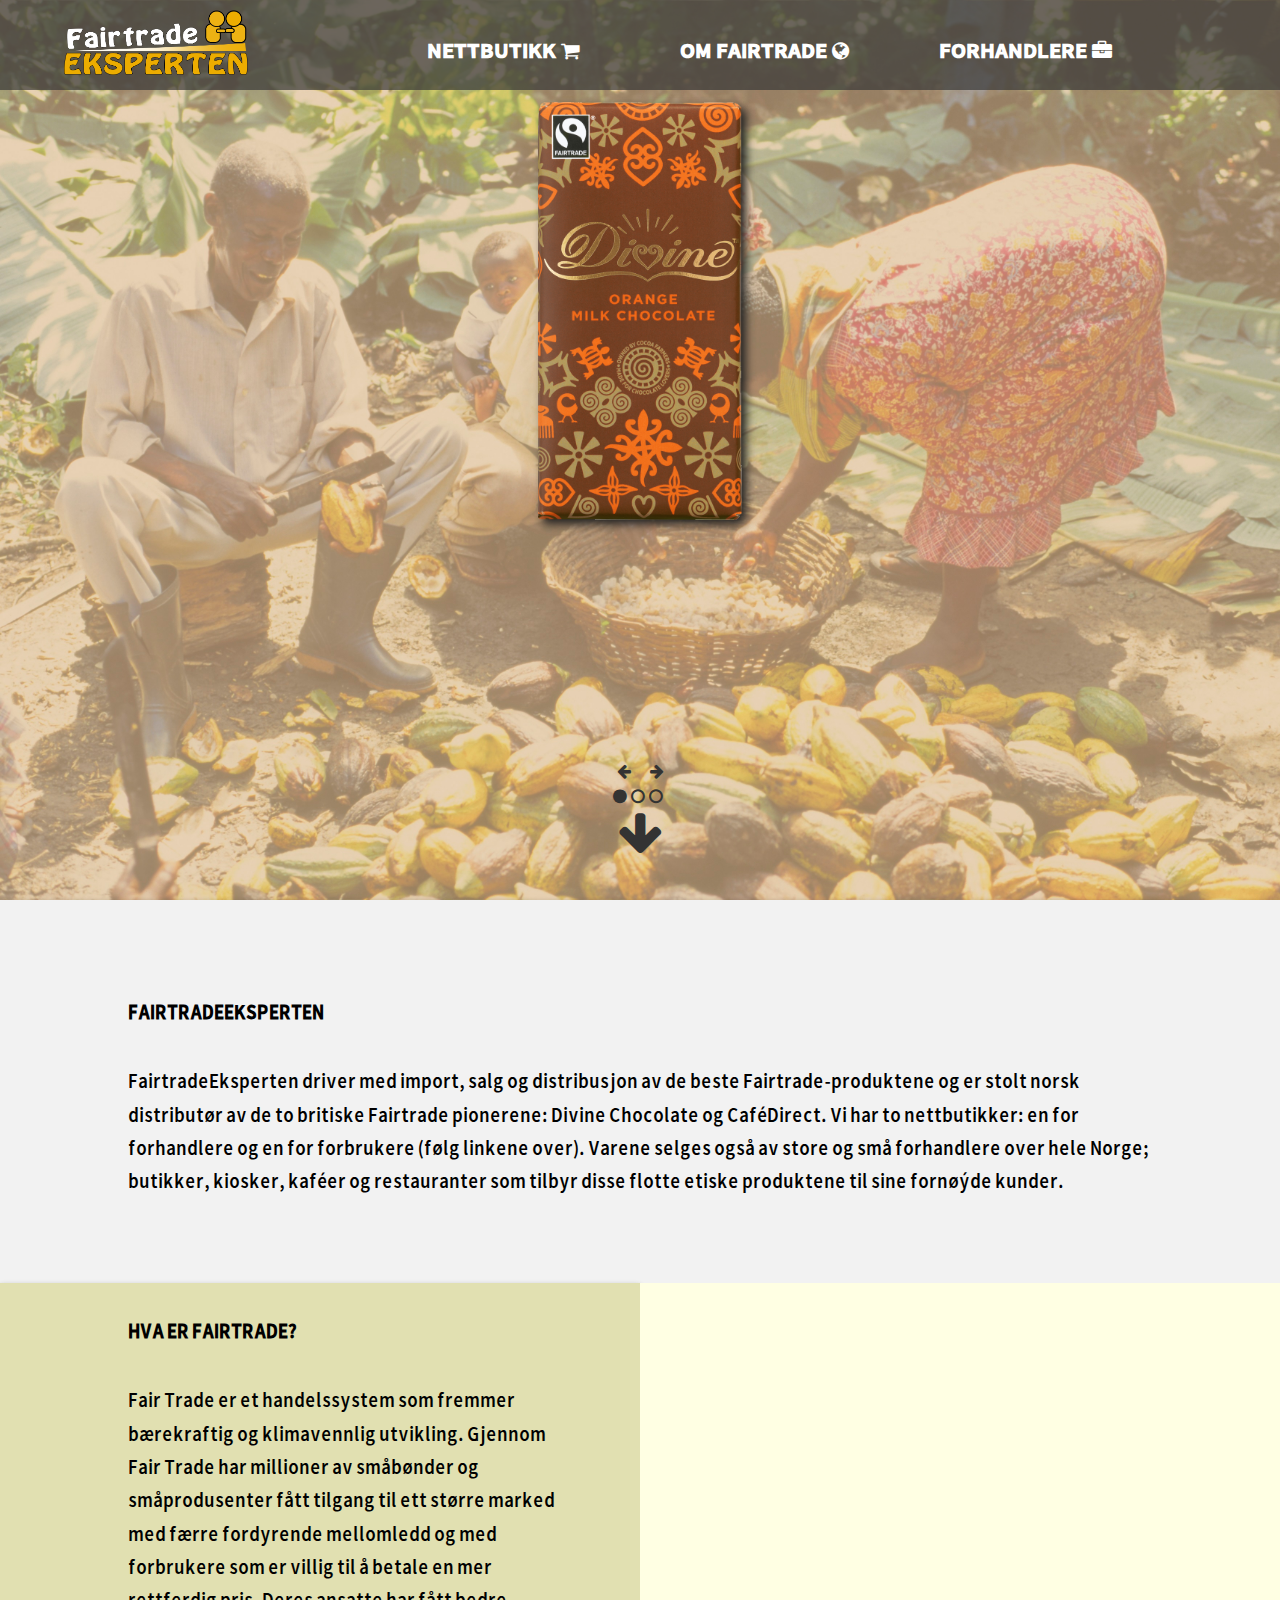
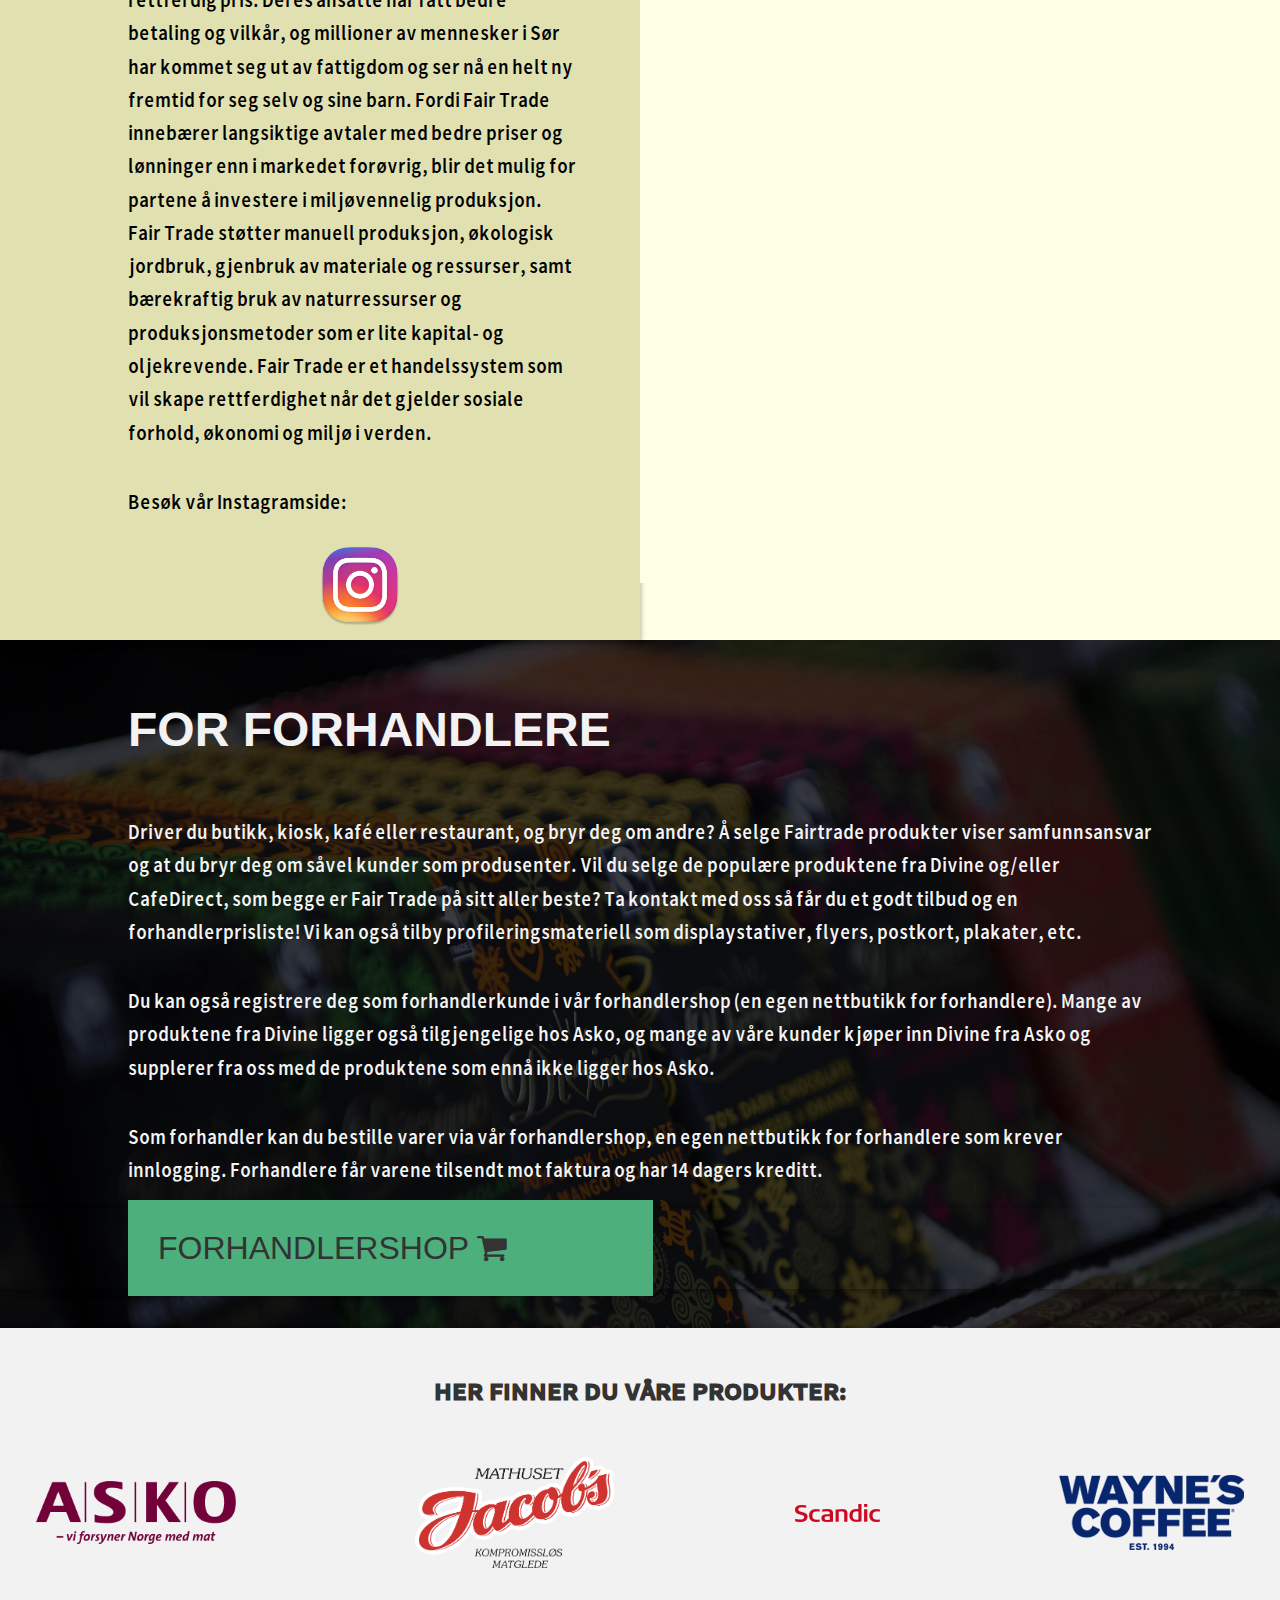
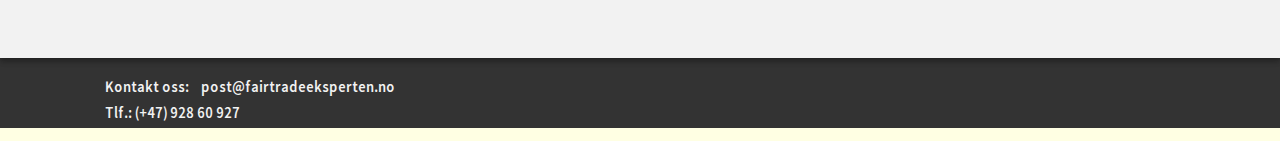
<file: Work IP/velkomstside.html>
<!DOCTYPE html>

<head lang="NO">
    <meta charset="utf-8">
    <title>Fairtradeeksperten</title>

    <link rel="stylesheet" href="velkomstside.css">
    <link rel="stylesheet" href="animate.css">
    <link rel="stylesheet" href="font-awesome-4.7.0/css/font-awesome.min.css">
    <script src="jquery-3.2.1.min.js"></script>
    <meta name="viewport" content="width=device-width, initial-scale=1.0">

    <script src="script.js">
    </script>




</head>


<body>
    <div id="navbarButton">
        <span> <!-- vises bare på mobil -->
			<i class="fa fa-bars"></i><img src="../Bilder/1fairtradeeksperten.png" alt="Fairtradeekspertens logo" >
		</span>
    </div>

    <nav>


        <div class="hiddenOnPhone" id="mobilNavbar">
            <div class="Navbar">
                <ul>
                    <li class="Logo"><img src="../Bilder/1fairtradeeksperten.png" alt="Fairtradeekspertens logo" id="fairtradelogo">
                    </li>
                    <li class="Link"><a target="_blank" href="http://shop.friendsfairtrade.no/Shop/List/Bestselgere/73/1">NETTBUTIKK <i class="fa fa-shopping-cart" aria-hidden="true"></i></a>
                    </li>
                    <li class="Link"><a href="#rightContent">OM FAIRTRADE <i class="fa fa-globe" aria-hidden="true"></i></a>
                    </li>
                    <li class="Link"><a href="#forhandlere">FORHANDLERE <i class="fa fa-briefcase" aria-hidden="true"></i></a>
                    </li>
                </ul>
            </div>
        </div>
    </nav>


    <div id="content">
        <div id="buttons">
            <i class="fa fa-arrow-left" id="leftButton"></i><span style="display:inline-block; width:15px;"></span>
            <i class="fa fa-arrow-right" id="rightButton"></i>
            <div id="sirkelselektor"></div>
            <i class="fa fa-arrow-down" aria-hidden="true" id="pil"></i>
        </div>


        <img src="../Bilder/oragemilkchocolate.png" class="animated fadeInLeft" id="forsideBilde" alt="Divine Orange Milk Chocolate">


    </div>

    <div id="side1">
        <h2>
			FAIRTRADEEKSPERTEN
		</h2>

        <p>
            FairtradeEksperten driver med import, salg og distribusjon av de beste Fairtrade-produktene og er stolt norsk distributør av de to britiske Fairtrade pionerene: Divine Chocolate og CaféDirect. Vi har to nettbutikker: en for forhandlere og en for forbrukere (følg linkene over). Varene selges også av store og små forhandlere over hele Norge; butikker, kiosker, kaféer og restauranter som tilbyr disse flotte etiske produktene til sine fornøýde kunder.
        </p>

    </div>

    <div id="contentContainer">
        <div id="leftContent">
            <h2>
			HVA ER FAIRTRADE?
			</h2>

            <p>
                Fair Trade er et handelssystem som fremmer bærekraftig og klimavennlig utvikling. Gjennom Fair Trade har millioner av småbønder og småprodusenter fått tilgang til ett større marked med færre fordyrende mellomledd og med forbrukere som er villig til å betale en mer rettferdig pris. Deres ansatte har fått bedre betaling og vilkår, og millioner av mennesker i Sør har kommet seg ut av fattigdom og ser nå en helt ny fremtid for seg selv og sine barn. Fordi Fair Trade innebærer langsiktige avtaler med bedre priser og lønninger enn i markedet forøvrig, blir det mulig for partene å investere i miljøvennelig produksjon. Fair Trade støtter manuell produksjon, økologisk jordbruk, gjenbruk av materiale og ressurser, samt bærekraftig bruk av naturressurser og produksjonsmetoder som er lite kapital- og oljekrevende. Fair Trade er et handelssystem som vil skape rettferdighet når det gjelder sosiale forhold, økonomi og miljø i verden.
            </p>
            <p>Besøk vår Instagramside:</p>
            <a href="https://www.instagram.com/fairtradeeksperten/"><img src="../Bilder/instagram.png" alt="Besøk oss på instagram" id="instagram">
            </a>
        </div>

        <div id="rightContent">

            <!-- facebook! -->
            <div id="fbframe">
                <iframe src="https://www.facebook.com/plugins/page.php?href=https%3A%2F%2Fwww.facebook.com%2FFairtradeEksperten%2F&tabs=timeline&width=500&height=700&small_header=false&adapt_container_width=true&hide_cover=false&show_facepile=true&appId=132579716841917" width="500" height="600" style="border:none;overflow:hidden" scrolling="no" frameborder="0" allowTransparency="true"></iframe>
                <!-- facebook slutt -->

            </div>
		</div>
    </div>

        <div id="forhandlere">
            <h1>FOR FORHANDLERE</h1>
			<p>Driver du butikk, kiosk, kafé eller restaurant, og bryr deg om andre? Å selge Fairtrade produkter viser samfunnsansvar og at du bryr deg om såvel kunder som produsenter.
			
			Vil du selge de populære produktene fra Divine og/eller CafeDirect, som begge er Fair Trade på sitt aller beste? Ta kontakt med oss så får du et godt tilbud og en forhandlerprisliste! Vi kan også tilby profileringsmateriell som displaystativer, flyers, postkort, plakater, etc.
			</p>
			<p>
			Du kan også registrere deg som forhandlerkunde i vår forhandlershop (en egen nettbutikk for forhandlere).
			Mange av produktene fra Divine ligger også tilgjengelige hos Asko, og mange av våre kunder kjøper inn Divine fra Asko og supplerer fra oss med de produktene som ennå ikke ligger hos Asko.
			</p>
			<p>Som forhandler kan du bestille varer via vår forhandlershop, en egen nettbutikk for forhandlere som krever innlogging.
			Forhandlere får varene tilsendt mot faktura og har 14 dagers kreditt.</p>
			
			<div id="forhandlerLink">
				<span><a target="_blank" href="https://fftforhandlere.mamutweb.com/Account/Logon?ReturnUrl=%2fShop%2fList">FORHANDLERSHOP <i class="fa fa-shopping-cart" aria-hidden="true"></i></a></span>
			</div>
			
        </div>

        <div id="side3">
            <h2>HER FINNER DU VÅRE PRODUKTER:</h2>
            <div id="kunder">
                <img class="img" src="kunder/asko.png" alt="Asko">
                <img class="img" src="kunder/jacobs.png" alt="Jacobs">
                <img class="img" src="kunder/scandic.png" alt="Scandic">
                <img class="img" src="kunder/waynes.png" alt="Waynes Coffee">
            </div>
        </div>


        <div class="footer">
            <p class="leftFooter">
                &nbsp;Kontakt oss:&nbsp;&nbsp;
                <!-- mellomrom -->
                &nbsp;<a href="mailto:example@tutorialspark.com">post@fairtradeeksperten.no</a>
                <br> &nbsp;Tlf.: (+47) 928 60 927
            </p>



        </div>


</body>
</file>
<file: Work IP/velkomstside.css>
@font-face {
    font-family: FallingSky;
    src: url("fallingskyexbd.otf") format("opentype");
}
@font-face {
    font-family: FallingSkyCondensed;
    src: url("fallingskycond.otf") format("opentype");
}
body {
    margin: 0;
    padding: 0;
	overflow:none;
	background-color:#ffffe3;
	line-height:1.6;
}
#content {
    background-image: url(../Bilder/kuapafarmersbrianmoodylayer.jpg);
    height: 100vh;
    background-size: cover;
    background-color: rgba(255, 255, 255, 0.3);
    box-shadow: 0 3px 6px rgba(0, 0, 0, 0.16), 0 3px 6px rgba(0, 0, 0, 0.23);
}
#content i:hover {
    transform: scale(1.1);
	
}
#forsideBilde {
    margin: 0 auto;
    display: block;
    width: 16%;
    padding-top: 8%;
    -webkit-filter: drop-shadow(5px 5px 5px #222);
    filter: drop-shadow(5px 5px 5px #222);
	
}
#pil {
    font-size:3em;
	text-align:center;
    left: 0;
    right: 0;
    bottom: -1em;
    position: absolute;
    transition: all .2s ease-in-out;
	color: #333333;
}
#pil:hover {
    transform: scale(1.1);
}
#leftContent {
    min-height: 100vh;
    background-color: #E1E0B1;
    float: left;
    width: 50%;
    text-align: left;
    font-family: 'FallingSky', sans-serif;
    box-shadow: 0 3px 6px rgba(0, 0, 0, 0.16), 0 3px 6px rgba(0, 0, 0, 0.23);
    position: relative;
    z-index: 2;
}
#rightContent p,
#leftContent p,
#side1 p, #leftContent h2, #forhandlere p,
#side1 h2 {
    padding-top: 0;
    padding: 0% 10% 0% 10%;
    padding-top: 15px;
    font-family: 'FallingSkyCondensed', sans-serif;
    font-size: 130%;
	
}
#leftContent p, #leftContent h2 {
	padding-left:20%;
	
}
#rightContent {
    float: right;
    width: 50%;
    background-color: #ffffe3;
    min-height: 100vh;
    text-align: center;
    font-family: 'FallingSky', sans-serif;
    position: relative;
    z-index: 2;

}
#instagram {
	max-width:80px;
	padding:1%;
	padding-left:50%;
}
.footer {
    height: 70px;
    width: 100%;
    background-color: #333333;
    display: inline-block;
    color: #f2f2f2;
    font-family: 'FallingSkyCondensed', sans-serif;
    display: block;
    z-index: 1;
    position: relative;
}
.footer a {
    color: #f2f2f2;
    text-decoration: none;
}
a:hover {
    color: #EB7933;
}
.leftFooter {
    float: left;
    padding-left: 8%;
}
#buttons {
    text-align: center;
    bottom: 10%;
    position: absolute;
    width: 100%;
    color: #333333;
	z-index:10;
}
#side1 {
    padding: 5% 0% 5% 0%;
    z-index: 0;
    position: relative;
    background-color: #f2f2f2;
    box-shadow: 0 3px 6px rgba(0, 0, 0, 0.16), 0 3px 6px rgba(0, 0, 0, 0.23);
}
#contentContainer {
    box-shadow: 0 3px 6px rgba(0, 0, 0, 0.16), 0 3px 6px rgba(0, 0, 0, 0.23);
    z-index: 3;
    position: relative;
	height:100%;
}
#side3 {
    width: 100%;
    background-color: #f2f2f2;
    text-align: center;
    padding-bottom: 5%;
    display: inline-block;
    box-shadow: 0 3px 6px rgba(0, 0, 0, 0.16), 0 3px 6px rgba(0, 0, 0, 0.23);
    z-index: 2;
    position: relative;
}
#side3 h2 {
    font-family: 'FallingSky', sans-serif;
    color: #333333;
    padding: 0;
    padding-top: 2%;
}
#kunder {
    text-align: center;
    -webkit-box-align: center;
    -webkit-box-pack: center;
    display: -webkit-box;
}
#fbframe iframe {
    padding-top: 5%;
    position: relative;
    z-index: 2;
}
.img {
    position: relative;
    float: left;
    max-width: 200px;
    padding: 2% 7% 2% 7%;
    transition: all .5s ease-in-out;
}
.img:hover {
    transform: scale(1.5);
}





#navbarButton span {
	display:none; /* skjult på desktop */
	color:#eeeeee;
	padding-top:20px;
	padding-left:20px;
	font-size:300%;
	
}




.Logo img {
    height: 65px;
    float: left;
    padding-left: 5%;
    padding-top: 10px;
}
.Navbar {
    height: auto;
    background-color: rgba(55, 55, 55, 0.7);
    color: black;
    padding: auto;
    width: 100%;
    font-size: 20px;
    text-align: center;
    overflow: hidden;
    font-family: FallingSky;
    font-weight: bold;
    padding-bottom: 15px;
    /* padding-right: 50px; denne gir siden ekstra sidescroll */
    position: absolute;
	z-index:10;

}
.Link {
    display: inline-block;
	
    width:20%;
    min-width: 130px;
    padding-top: 35px;
}
.Navbar a {
    text-decoration: none;
    color: white;
}
.Navbar a:hover {
    color: #EB7933;
}
.Navbar ul {
    list-style: none;
    padding: 0;
    margin: 0;
}
@media screen and (max-width: 850px) {
	.Navbar {
		z-index:10;
		padding-top:100px;
		
	}
    .Navbar li {
        display: block;
        text-align: center;
        margin: auto;
        padding: 5px;
		z-index:10;
		
    }
    .Logo img {
        float: none;
        text-align: center;
        padding: 0;
        padding: 10px;
    }
}

#forhandlere {
	width:100%;
	height:50%;
	z-index:0;
	display:block;
	position:relative;
	background-color: #f2f2f2;
	background-image:url("../Bilder/forhandleredivine.jpg");
	background-size:cover;
	font-family:sans-serif;
	float:left;
	color:#f5f5f5;
}
#forhandlere h1 {
	padding-left:10%;
	color:#f2f2f2;
	font-size:3em;
	padding-top:20px;
}
#forhandlerLink {

	margin-bottom:3%;
	padding-left:10%;
	width:auto;
	padding-top:15px;
	padding-bottom:15px;
	box-shadow: 0 3px 6px rgba(0, 0, 0, 0.16), 0 3px 6px rgba(0, 0, 0, 0.23);
}
#forhandlerLink a {
	background-color:rgb(77, 175, 124);
	text-decoration:none;
	font-size:2em;
	color:#333333;
	padding-right:10%;
	border: solid 30px rgb(77, 175, 124);
}
#forhandlerLink a:hover {
	color:#f2f2f2;
}
#forhandlerLink:hover {
	top:20px;
	box-shadow: 0 3px 6px rgba(0, 0, 0, 0.16), 0 3px 6px rgba(0, 0, 0, 0.23);
}

/* Mobil stuff for responsiv side.  */

@media screen and (max-width: 850px) {
	
	#navbarButton span {
		display:block;
		z-index:10;
	}
	#navbarButton {
		text-align:center;
		background-color: rgba(55, 55, 55, 0.7);
		position:absolute;
		z-index:11;
		width:100%;
	}
	#navbarButton i {
		float:left;
		padding: 10px 0px 0px 10px;
	}
	#navbarButton img {
		float:center;
		max-width:200px;
		padding-left:-10%;
		overflow:hidden;	
	}


	.hiddenOnPhone {
		display:none;
	}
	
    #leftContent,
    #rightContent,
    .footer,
    .leftFooter
    {
        float: none;
        width: 100%;
		text-align:left;
    }
    #leftContent h2,
    #rightContent h2 {
        padding: 0;
		padding-top:5%;
		
    }
    #forsideBilde {
        
        padding-top: 18vh;
        width:28vh;	
		
    }
    #buttons {
        bottom: 15%;
    }
    .img {
        max-width: 80px;
        display: block;
    }
    .leftFooter {
        padding-left: 0;
        padding-top: 0;
    }
    #fbframe iframe {
        height: 300px;
        width: 300px;
    }
}
</file>
